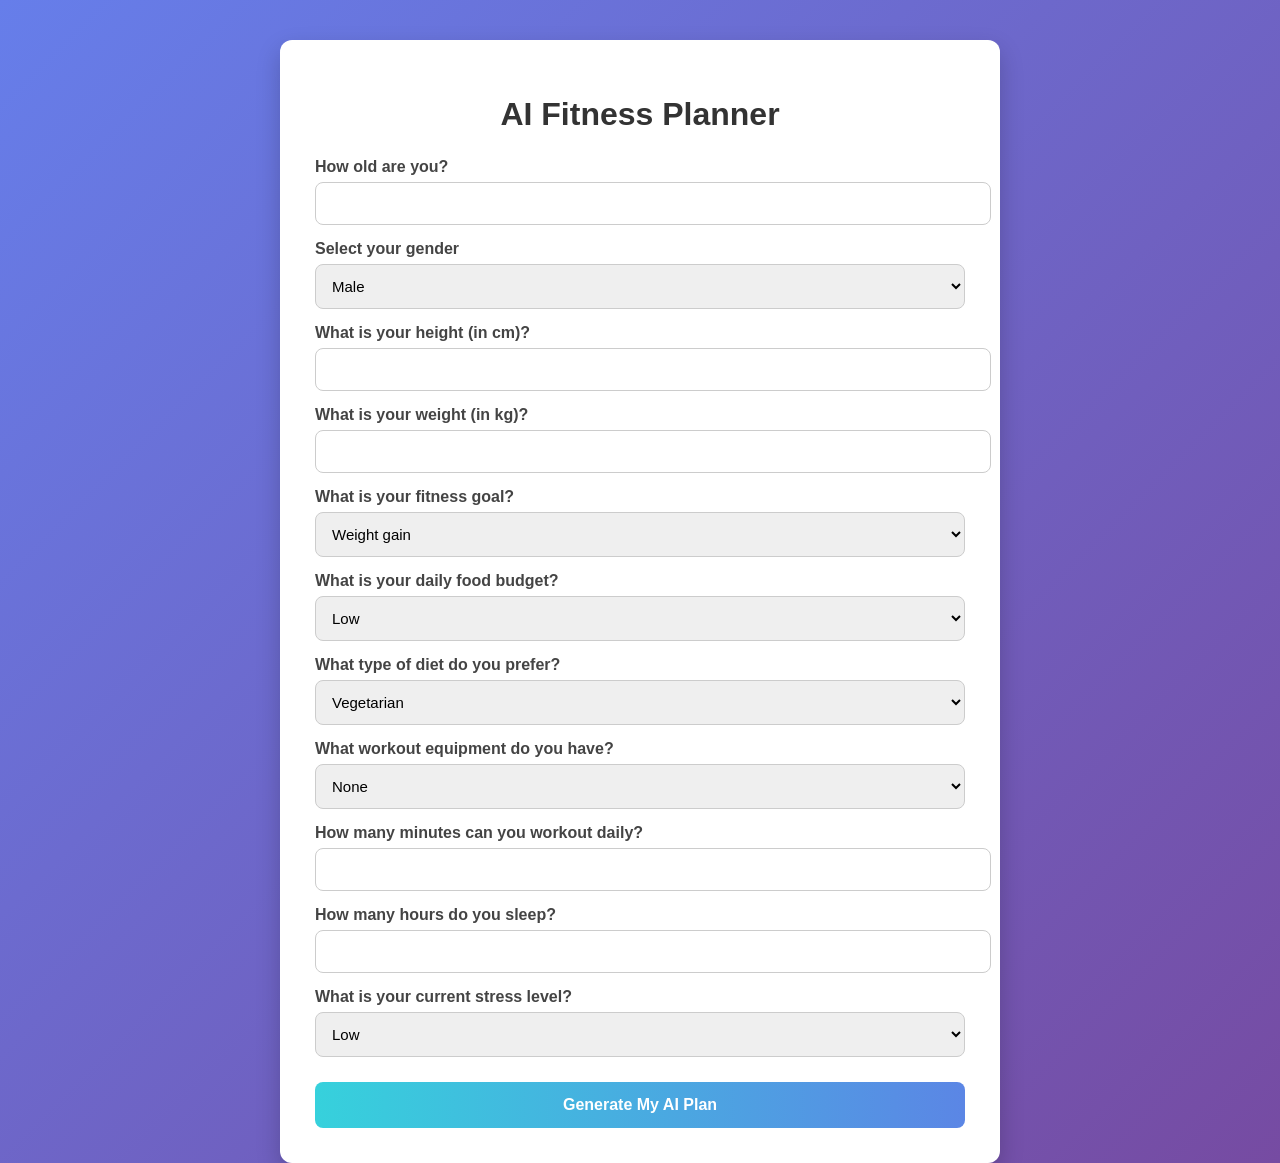
<file: frontend/index.html>
<!DOCTYPE html>
<html>

<head>

<title>AI Fitness Planner</title>
<link rel="stylesheet" href="style.css">

</head>

<body>

<div class="container">

<h1>AI Fitness Planner</h1>

<form id="fitnessForm">

<label>How old are you?</label>
<input type="number" id="age" required>

<label>Select your gender</label>
<select id="gender">
<option>Male</option>
<option>Female</option>
</select>

<label>What is your height (in cm)?</label>
<input type="number" id="height" required>

<label>What is your weight (in kg)?</label>
<input type="number" id="weight" required>

<label>What is your fitness goal?</label>
<select id="goal">
<option>Weight gain</option>
<option>Fat loss</option>
<option>Maintenance</option>
</select>

<label>What is your daily food budget?</label>
<select id="budget">
<option>Low</option>
<option>Medium</option>
<option>High</option>
</select>

<label>What type of diet do you prefer?</label>
<select id="food_type">
<option>Vegetarian</option>
<option>Non-veg</option>
<option>Vegan</option>
<option>Jain</option>
</select>

<label>What workout equipment do you have?</label>
<select id="equipment">
<option>None</option>
<option>Dumbbells</option>
<option>Gym</option>
</select>

<label>How many minutes can you workout daily?</label>
<input type="number" id="time">

<label>How many hours do you sleep?</label>
<input type="number" id="sleep">

<label>What is your current stress level?</label>
<select id="stress">
<option>Low</option>
<option>Medium</option>
<option>High</option>
</select>

<button type="submit">Generate My AI Plan</button>

</form>

</div>

<script src="script.js"></script>

</body>

</html>
</file>
<file: frontend/style.css>
body{
font-family: 'Segoe UI', sans-serif;
background: linear-gradient(135deg,#667eea,#764ba2);
margin:0;
padding:0;
}

.container{
max-width:650px;
margin:auto;
background:white;
padding:35px;
margin-top:40px;
border-radius:12px;
box-shadow:0 10px 25px rgba(0,0,0,0.2);
}

h1{
text-align:center;
margin-bottom:25px;
color:#333;
}

label{
font-weight:600;
margin-top:15px;
display:block;
color:#444;
}

input,select{
width:100%;
padding:12px;
margin-top:6px;
border-radius:8px;
border:1px solid #ccc;
font-size:15px;
}

input:focus,select:focus{
outline:none;
border-color:#667eea;
box-shadow:0 0 5px rgba(102,126,234,0.5);
}

button{
width:100%;
padding:14px;
margin-top:25px;
background:linear-gradient(90deg,#36d1dc,#5b86e5);
color:white;
border:none;
border-radius:8px;
font-size:16px;
cursor:pointer;
font-weight:bold;
}

button:hover{
opacity:0.9;
}

.card{
background:#f8f9ff;
padding:20px;
margin-top:20px;
border-radius:10px;
box-shadow:0 4px 10px rgba(0,0,0,0.08);
}

.grid{
display:grid;
grid-template-columns:repeat(auto-fit,minmax(250px,1fr));
gap:20px;
}
</file>
